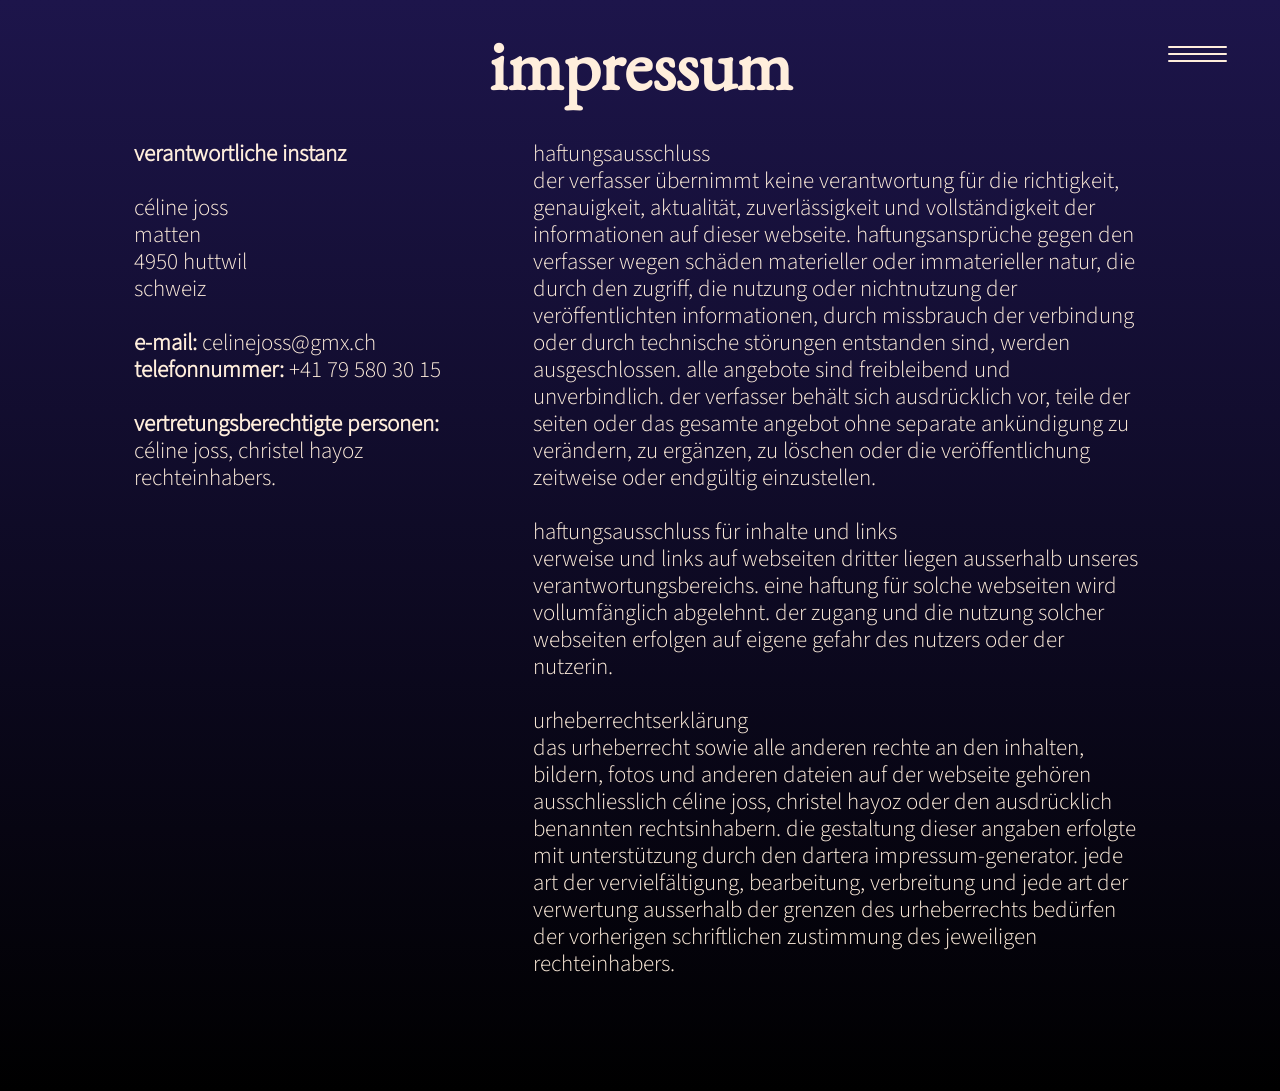
<file: Impressum.html>
<!DOCTYPE html>
<html lang="de">
<head>
    <meta charset="UTF-8">
    <meta name="viewport" content="width=device-width, initial-scale=1.0">
    <title>Fortunate Finalists</title>
    <link rel="stylesheet" href="css/style.css">
</head>


    <body class="impressum-body">
        <nav class="menu" id="menu">
            <button class="hamburger" id="hamburgerBtn">
                <span class="burgerline" id="line1"></span>
                <span class="burgerline" id="line2"></span>
                <span class="burgerline" id="line3"></span>
            </button>
            <div class="menu-items">
                <a class="menu-item" href="index.html"><img src="assets/menu-icons/house.svg" alt="home"></a>
                <a class="menu-item" href="game.html"><img src="assets/menu-icons/play.svg" alt="play"></a>
                <a class="menu-item" href="players.html"><img src="assets/menu-icons/replay.svg" alt="replay"></a>
                <a class="menu-item" href="anleitung.html"><img src="assets/menu-icons/Tutorial.svg" alt="tutorial"></a>
                <a class="menu-item" href="Impressum.html"><img src="assets/menu-icons/i.svg" alt="impressum"></a>
            </div>
        </nav>

    <main class="impressum-main">
        <div class="unter-titel">
            <h1>impressum</h1>
        </div>

    	<div class="impressum1">
        	<div class="contactimpressum">
            	<p> <strong>Verantwortliche Instanz</strong> <br> <br>
					Céline Joss <br>
					Matten <br>
					4950 Huttwil <br>
					Schweiz <br><br>
					<strong>E-Mail:</strong><a href="mailto:celinejoss@gmx.ch">  celinejoss@gmx.ch</a> <br>
					<strong>Telefonnummer:</strong>  <a href="tel:+41795803015">  +41 79 580 30 15</a> <br><br>
					<strong>Vertretungsberechtigte Personen:</strong> <br>
					Céline Joss, Christel Hayoz <br>
					Rechteinhabers.
                </p>
       		</div>
                

        	<div class="impressum2">
            	<div class="textimpressum">
            		<p>Haftungsausschluss <br> 
					Der Verfasser übernimmt keine Verantwortung  für die Richtigkeit, Genauigkeit, Aktualität, Zuverlässigkeit und  Vollständigkeit der Informationen auf dieser Webseite. Haftungsansprüche gegen den Verfasser wegen Schäden materieller oder immaterieller Natur, die durch den Zugriff, die Nutzung oder Nichtnutzung der  veröffentlichten Informationen, durch Missbrauch der Verbindung oder  durch technische Störungen entstanden sind, werden ausgeschlossen. Alle  Angebote sind freibleibend und unverbindlich. Der Verfasser behält sich  ausdrücklich vor, Teile der Seiten oder das gesamte Angebot ohne  separate Ankündigung zu verändern, zu ergänzen, zu löschen oder die  Veröffentlichung zeitweise oder endgültig einzustellen. <br> <br> 
					Haftungsausschluss für Inhalte und Links <br> 
					Verweise und Links auf Webseiten Dritter  liegen ausserhalb unseres Verantwortungsbereichs. Eine Haftung für  solche Webseiten wird vollumfänglich abgelehnt. Der Zugang und die  Nutzung solcher Webseiten erfolgen auf eigene Gefahr des Nutzers oder  der Nutzerin. <br> <br> 
					Urheberrechtserklärung <br>
					Das Urheberrecht sowie alle anderen Rechte  an den Inhalten, Bildern, Fotos und anderen Dateien auf der Webseite  gehören ausschliesslich Céline Joss, Christel Hayoz oder den ausdrücklich benannten  Rechtsinhabern. Die Gestaltung dieser Angaben erfolgte mit Unterstützung durch den dartera Impressum-Generator. Jede Art der Vervielfältigung, Bearbeitung, Verbreitung und jede Art  der Verwertung ausserhalb der Grenzen des Urheberrechts bedürfen der  vorherigen schriftlichen Zustimmung des jeweiligen Rechteinhabers.</p>
            	</div>
        	</div>
        </div>
    </main>

    <script src="js/script.js" type="module"></script>
    </body>
</file>
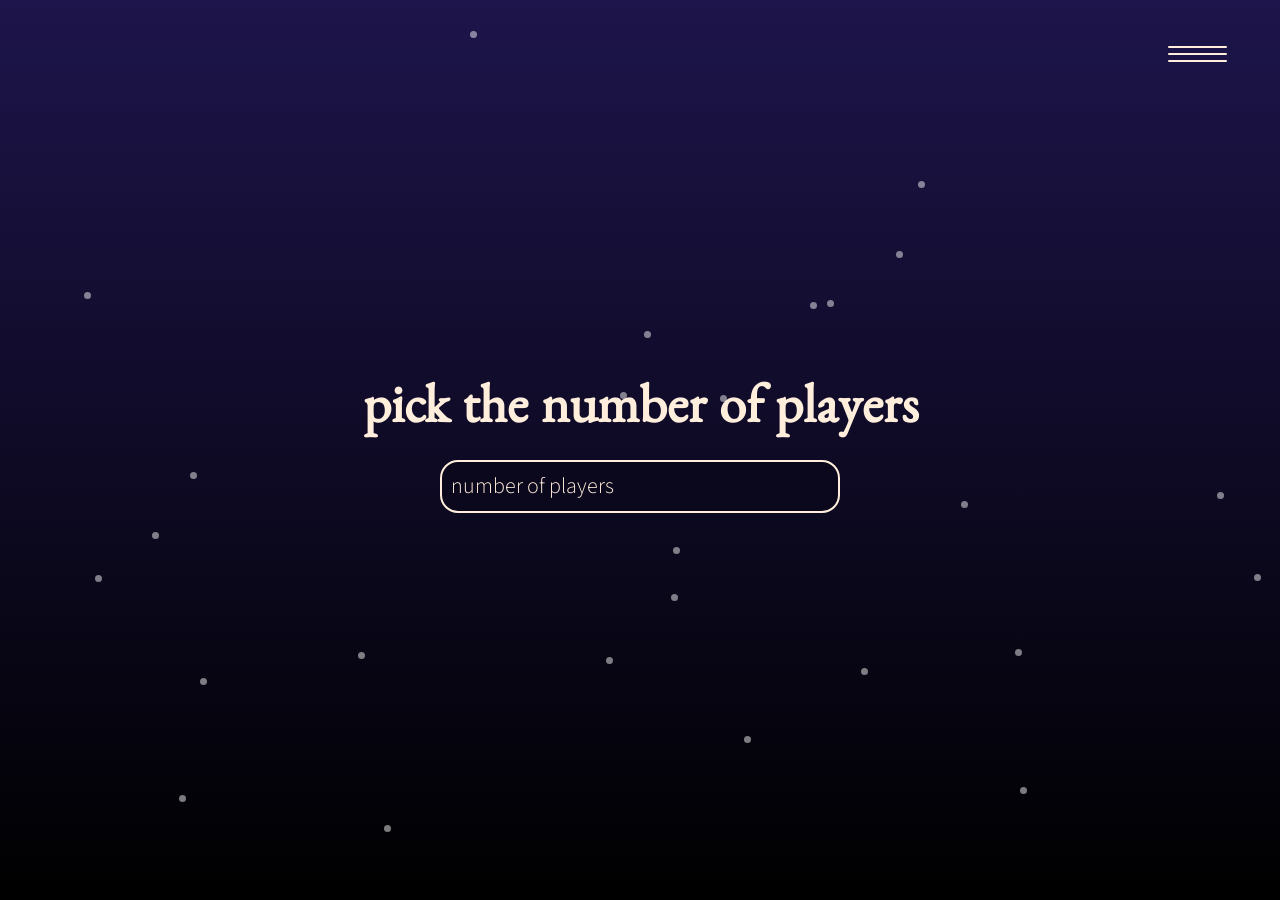
<file: players.html>
<!DOCTYPE html>
<html lang="de">
<head>
    <meta charset="UTF-8">
    <meta name="viewport" content="width=device-width, initial-scale=1.0">
    <title>Fortunate Finalists</title>
    <link rel="stylesheet" href="css/style.css">
</head>

<body>
    <main>
        <nav class="menu" id="menu">
            <button class="hamburger" id="hamburgerBtn">
                <span class="burgerline" id="line1"></span>
                <span class="burgerline" id="line2"></span>
                <span class="burgerline" id="line3"></span>
            </button>
            <div class="menu-items">
                <a class="menu-item" href="index.html"><img src="assets/menu-icons/house.svg" alt="home"></a>
                <a class="menu-item" href="game.html"><img src="assets/menu-icons/play.svg" alt="play"></a>
                <a class="menu-item" href="players.html"><img src="assets/menu-icons/replay.svg" alt="replay"></a>
                <a class="menu-item" href="anleitung.html"><img src="assets/menu-icons/Tutorial.svg" alt="tutorial"></a>
                <a class="menu-item" href="Impressum.html"><img src="assets/menu-icons/i.svg" alt="impressum"></a>
            </div>
        </nav>
        <div class="player_cnt">
            <h1 class="headline" id="playerHeadline">pick the number of players</h1>
            <select class="player_select" id="playerSelect">
                <option value="">number of players</option>
                <option value="3">2 player</option>
                <option value="2">3 player</option>
                <option value="1">4 player</option>
            </select>
        </div>
    </main>

    <script src="js/stars.js"></script>
    <script src="js/script.js" type="module"></script>
</body>

</html>
</file>
<file: css/style.css>
@import "resets.css";
@import "fonts.css";


:root{
    font-size: 18px;
    
    /*farbe*/
    --background: linear-gradient(#1D154B, black);
    --text-color: #FFEEDC;
    --hover-color: #ffeedc9d;
    --accent: #756bab;
    --cardneg: linear-gradient(#BE352F, black);
    --cardpos: linear-gradient(#56969A, black);
    --menu-color: #0E0A24;

    /* schriften*/
    --f-title: 'Benne';
    --f-text: 'Area';

    /*grössen*/
    --ga-large: 2.5rem;
    --ga-text: 1.5rem;
    --ga-medium: 1rem;
    --ga-small: 0.5rem;

    --gr-text: 1.3rem;

}

body {
    display: flex;
    flex-direction: column;
    min-height: 100vh;
    background-image: var(--background);
    font-family: var(--f-text);
    margin: 0;
    padding: var(--ga-large);
    box-sizing: border-box;
    color: var(--text-color);
}

h1, h2, h3 {
    font-family: var(--f-title);
    color: var(--text-color);
    margin: 0;
}
h1 {
    font-size: 3rem;
}

p {
    font-size: var(--gr-text);
}

li {
    font-size: var(--gr-text);
}
main {
    position: relative;
    display: flex;
    align-items: center;
    justify-content: center;
    width: 100%;
    min-height: calc(100vh - (var(--ga-large) * 2));
}

nav.menu {
    position: fixed;
    right: var(--ga-large);
    top: var(--ga-large);
}


.title {
    display: flex;
    flex-direction: column;
    align-items: center;
    justify-content: center;
    gap: 1rem;
    flex-wrap: wrap;
    text-align: center;
    z-index: 1;
}

.hamburger {
    display: flex;
    flex-direction: column;
    gap: 5px;
    cursor: pointer;
}

.burgerline {
    display: block;
    background-color: var(--text-color);
    width: 3.3125rem;
    height: 2px;
    color: var(--text-color);
    border-radius: 1px;
    transition: transform 0.3s ease, opacity 0.3s ease;
    transform-origin: center;
}

.hamburger.open #line1 {
    transform: rotate(45deg) translateY(6px);
}

.hamburger.open #line2 {
    transform: rotate(45deg) translateY(6px);
}

.hamburger.open #line3 {
    transform: rotate(-45deg) translateY(-6px);
}

.menu-items {
    background-color: var(--menu-color);
    border: 2px solid var(--text-color);
    display: flex;
    width: 4.1875rem;
    padding: 1rem 0.8rem;
    flex-direction: column;
    align-items: center;
    gap: 1rem;
    border-radius: 4rem;
    opacity: 0;
    transition: opacity 0.3s ease, transform 0.3s ease;
}

.menu-items:hover {
    box-shadow: 0 0 20px var(--hover-color);
}

.menu-items.open {
    opacity: 1;
    pointer-events: auto;
}


.menu {
    display: flex;
    flex-direction: column;
    gap: 2rem;
    align-items: center;
    z-index: 100;
}


.button {
    position: fixed;
    bottom: var(--ga-large);
    right: var(--ga-large);
    z-index: 500;
    transform: translateY(3rem);
}

button {
    background: none;
    border: none;
    color: var(--text-color);
    font-family: var(--f-text);
    cursor: pointer;
}

/* Anleitung */

.anleitung_main {
    max-height: none;
    min-height: auto;
    display: flex;
    flex-direction: column;
    align-items: center;
}
.anleitung {
    display: flex;
    flex-direction: column;
    align-items: center;
}

.anleitung p {
    max-width: 600px;
}

.headline {
    text-align: center;
}

.steps {
    display: flex;
    flex-direction: row;
}

.step{
    flex: 1;
}

#lastStep {
    margin-bottom: 10rem;
}

#playersButton {
    opacity: 0;
    transition: opacity 0.5s ease;
    pointer-events: none;
}

#playersButton.visible {
    opacity: 1;
    pointer-events: auto;
}


/* Player */

.player_select {
    width: 100%;
    max-width: 400px;
    padding: 0.75rem 3rem 0.75rem 1rem;
    margin-top: 1rem;
    background-image: var(--background);
    color: var(--text-color);
    border: 2px solid var(--text-color);
    border-radius: 1rem;
    font-family: var(--f-text);
    font-size: 1.2rem;
    cursor: pointer;
    appearance: none;
    -webkit-appearance: none;
    -moz-appearance: none;
    position: relative;
}

.player_select:hover {
    box-shadow: 0 0 20px var(--hover-color);
}


.player_cnt {
    display: flex;
    flex-direction: column;
    align-items: center;
    justify-content: center;
    width: 100%;
    /* make the container fill the viewport (accounting for body padding) so
       its contents are vertically centered in the view */
    min-height: calc(100vh - calc(var(--ga-large) * 2));
    position: relative;
}


.player_select{
    background: #0b081d;
    color: var(--text-color);
    padding: 0.5rem;
}



/*Game*/

body.game-body {
    display: flex;
    flex-direction: column;
    min-height: 100vh;
    background-image: var(--background);
    font-family: var(--f-text);
    margin: 0;
    padding: var(--ga-large);
    box-sizing: border-box;
    color: var(--text-color);
}

.shuffle_cnt {
    position: relative;
    display: flex;
    flex-direction: column;
    justify-content: center;
    align-items: center;
}

.shuffle_overlays {
    position: fixed;
    inset: 0;
    z-index: 10;
    width: 100vw;
    height: 100vh;
    pointer-events: initial;
}


.radial_overlay {
    position: absolute;
    inset: 0;
    background: radial-gradient(68.32% 50% at 50% 50%, rgba(29, 21, 75, 0.00) 0%, #1D154B 100%);
    pointer-events: none;
}
.shuffle_cnt > svg {
    position: relative;
    z-index: 3;
}



.small_overlay {
    position: absolute;
    inset: 0;
    background: linear-gradient(
        to bottom,
        rgba(29, 21, 75, 0.00) 40%,
        #0F0B26 100%
    );
    pointer-events: none;
}

#shuffleAnimation {
    transform: translateY(23rem);
    position: fixed;
}

/*next button*/
#nextButton {
    position: fixed;
    bottom: var(--ga-large);
    right: var(--ga-large);
    z-index: 500;
    transform: translateY(3rem);
}

#finalButton {
    position: fixed;
    bottom: var(--ga-large);
    right: var(--ga-large);
    z-index: 500;
    transform: translateY(3rem);
}

.game-main{
    position: relative;
    display: flex;
    flex-direction: column;
    min-height: auto;
    max-height: none;
    overflow: hidden;
}


.cardGame {
    display: flex;
    flex-direction: column;
    align-items: center;
    padding: 40px;
    gap: 50px;
}


/* KARTEN */
#card-container {
    position: relative;
    
}

.tarot-layout {
    position: relative;
    width: 700px;
    height: 700px;
    margin: auto;
}


/* einzelne Karte  */
.karten {
    width: 180px;
    aspect-ratio: 2 / 3.3;

    position: absolute;

    top: 0;
    left: 50%;
    transform: translate(-50%, 0);

    transition:
        top 1s ease,
        left 1s ease,
        transform 1s ease;

    cursor: pointer;
}


/* Positionen der Karten */

/*Runde 1*/
.round-1-pos-0 {
    top: 0;
    transform: translate(-50%, 0);
}

.round-1-pos-1 {
    top: 80px;
    left: 50%;
    transform: translate(-50%, 120%);
}

.round-1-pos-2 {
    top: 50%;
    left: 0;
    transition-delay: 600ms;
    transform: translate(0, -50%);
}

.round-1-pos-3 {
    top: 50%;
    left: 100%;
    transition-delay: 1200ms;
    transform: translate(-100%, -50%);
}

/*Runde 2*/
.round-2-pos-0 {
    top: 0;
    transform: translate(-50%, 0);
}

.round-2-pos-1 {
    top: 50%;
    left: 100%;
    transition-delay: 1200ms;
    transform: translate(-100%, -50%);
}

.round-2-pos-2 {
    top: 50%;
    left: 0;
    transition-delay: 600ms;
    transform: translate(0, -50%);
}

/* Runde 3*/
.round-3-pos-0 {
    top: 0;
    transform: translate(-50%, 0);
}

.round-3-pos-1 {
    top: 10px;
    left: 50%;
    transform: translate(-50%, 120%);
}


/* rückseite der Karte */
.card {
    width: 100%;
    height: 100%;
    position: relative;
    transform-style: preserve-3d;
    transform: rotateY(180deg);
    transition: transform .8s,
            border-color .6s ease;
            border: 4px solid transparent;
            border-radius: 23px;
}

/* Positiv und Negativ */
.card.positive {
    border-color: #56969A;
}

.card.positive:hover {
    box-shadow: 0 0 50px var(--hover-color);
}

.card.negative {
    border-color: #BE352F;
}

.card.negative:hover {
    box-shadow: 0 0 50px var(--hover-color);
}

/* umgedreht */
.card.flipped {
    transform: rotateY(0deg);
}


/* Vorder- / Rückseite */
.face {
    position: absolute;
    inset: 0;
    backface-visibility: hidden;
    border-radius: 18px;
    overflow: hidden;
}


/* Kartenwerte */
.face img {
    width: 100%;
    height: 100%;
    object-fit: cover;
}

/* Rückseite */
.face-back {
    transform: rotateY(180deg);
}



/* OVERLAY */

.overlay {
    position: fixed;
    inset: 0;
    background: rgba(0, 0, 0, 0.75);
    display: flex;
    justify-content: center;
    align-items: center;
    padding: 30px;
    z-index: 999;
}

/* versteckt */
.hidden {
    display: none;
}

/* Inhalt */
.overlay-content {
    max-width: 600px;
    border: 2px solid #FFEEDC;
    padding: 40px;
    border-radius: 24px;
    text-align: center;
    animation: fadeIn .3s ease;
}

.overlay-content h2 {
    margin-bottom: 20px;
    font-family: var(--f-title);
}

/* Overlay positiv und negativ */

.overlay-content.positive {
    background: linear-gradient(
            #56969A,
            #253f41
        );
}

.overlay-content.negative {
    background: linear-gradient(
            #BE352F,
            #6e1f1b
    );
}


/* Animation des overlay */
@keyframes fadeIn {
    from {
        opacity: 0;
        transform: scale(.9);
    }
    to {
        opacity: 1;
        transform: scale(1);
    }
}

/*Winner*/
.fade-out{
    opacity: 0;
    pointer-events: none;
    transition: opacity .8s ease;
}

.winner-card{
    position: fixed;
    top: 55%;
    left: 50%;
    transform:
        translate(-50%, -50%)
        scale(1.5);
    z-index: 1000;
    transition: all 1.2s ease;
}

.winner-content{
    width: 100%;
    height: 100%;
    display: flex;
    flex-direction: column;
    justify-content: flex-start;
    padding-top: 1.5rem;
    align-items: center;
    text-align: center;
    padding: var(--ga-small);
    box-sizing: border-box;
    background:
        linear-gradient(
            #56969A,
            #253f41
        );
          transform: translateZ(10px);  
    overflow: auto;

    scrollbar-width: none;
    -ms-overflow-style: none; 
}

.winner-content::-webkit-scrollbar {
    display: none;
}

.winner-title{
    position: fixed;
    top: 3rem;
    left: 50%;
    transform: translateX(-50%);
    text-align: center;
    font-family: var(--f-title);
    font-size: 3rem;
    line-height: 1.1;
    color: var(--text-color);
    z-index: 999;
}

.winner-content h3 {
    font-size: 1.4rem;
    line-height: 1.5rem;
    padding-top: 1rem;
}

.winner-content p {
    font-size: 0.7rem;
    line-height: 1.5;

}

/*sterne*/

.star{

    position: fixed;

    width: 7px;
    height: 7px;

    border-radius: 50%;

    background: rgba(255, 255, 255, 0.479);

    z-index: 500;

    pointer-events: none;

    animation:
        twinkle 3s infinite;

}

@keyframes twinkle{

    0%{
        opacity: .4;
    }

    20%{
        opacity: 1;
    }

    100%{
        opacity: .2;
    }

}

/*IMPRESSUM*/

.unter-titel h1 {
    text-align: center;
    font-size: 4rem;       
}

.impressum-main {
    display: block;
    min-height: auto;
    max-height: none;
}

.impressum1 {
    display: flex;
    flex-direction: row;
    width: 85%;
    margin: auto;
    gap: var(--ga-large);
    font-family: var(--f-text);
    text-transform: lowercase;
    line-height: var(--ga-text);
}

.contactimpressum {       
    min-width: 35%;
}

.contactimpressum a{
    color: var(--text-color);
    text-decoration: none;
}

.contactimpressum a:hover {
    color: var(--accent);
} 

.textimpressum {
    min-width: 65%;
    padding-bottom: var(--ga-large);
    text-transform: lowercase;
    line-height: var(--ga-text);
}    







/*mobile*/

@media screen and (max-width: 1200px) {

    .winner-card{
    transform:
        translate(-50%, -50%)
        scale(1.4);
}

.winner-title{
    top: 4rem;
    font-size: 2.5rem;
    left: 1.5rem;
    right: 1.5rem;
    width: auto;
    transform: none;
}

.winner-content h3 {
    font-size: 1.4rem;
    line-height: 1.5rem;
}

.winner-content p {
    line-height: 1.3;

}
    
}

@media screen and (max-width: 900px) {

    .title {
        scale: 0.8;
    }

    .headline {
    margin-top: 7rem;
    line-height: 1.2;
    }

    #playerHeadline {
        margin-top: 0rem;
        line-height: 1.2;
    }
/*Game*/

    .tarot-layout {
        width: 600px;
    }

    .card.positive:hover {
        box-shadow: none;
    }

    .card.negative:hover {
        box-shadow: none;
    }

    .round-1-pos-1 {
        top: 0px;
    }

    .round-1-pos-2 {
        top: 45%;

    }

    .round-1-pos-3 {
        top: 45%;
    }

}


@media screen and (max-width: 700px) {
    .shuffle_text {
        scale: 0.8;
    }
    h1 {
        font-size: 2.5rem;
    }
    .steps {
        flex-direction: column;
        gap: var(--ga-large);
    }

    body.game-body {
        margin: var(--ga-small);
        padding: var(--ga-small);
    }

    .unter-titel{
        margin-top: var(--ga-large);
    }
    

/*Game*/
    .tarot-layout {
        width: 450px;
    }

    .round-3-pos-1 {
    top: 0px;
}

    .round-1-pos-2 {
        top: 40%;

    }

    .round-1-pos-3 {
        top: 40%;
    }
  
    .winner-card{
    top: 450px;
        width: 180px;
    }

    .winner-title{
        font-size: 2rem;
}




/*Impressum*/

    body.impressum-body {
        margin: var(--ga-large) var(--ga-small);
        padding: var(--ga-small);
    }

    .unter-titel h1 {
        font-size: 3rem;
    }

    .impressum1 {
        display: flex;
        flex-direction: column;
        margin: auto;
        align-items: center;
        gap: var(--ga-large);
    }

    .contactimpressum {       
        width: 100%;
    }

    .textimpressum {
        width: 100%;
    }     
}



@media screen and (max-width: 600px) {


    body {
        padding: var(--ga-small);
        margin: var(--ga-small) var(--ga-medium);
    }

    .title {
        scale: 0.6;
    }
    .button dotlottie-wc {
        scale:0.8;
        
    }
    .button {
        transform: translateY(5rem);
    }

    #startButton {
        transform: translateY(5rem);
    }
    nav.menu {
        scale: 0.8;
        right: var(--ga-small);
        top: var(--ga-small);
}

.steps {
    flex-direction: column;
    gap: var(--ga-large);
}

/*Game*/
    .karten {
        width: 150px;
    }
    
    .tarot-layout {
        width: 400px;
    }

    .winner-card{
        top: 420px;
        width: 170px;
    }


    #nextButton {
        scale: 0.8;
    }
    #finalButton {
        scale: 0.8;
    }
}

@media screen and (max-width: 500px) {
    .shuffle_text {
        scale: 0.5;
        margin-top: 10rem;
    }


/*Game*/

    #shuffleAnimation {
        scale: 0.8;
        transform: translateY(25rem);
    }
    .karten {
        width: 140px;
    }
    
    .tarot-layout {
        width: 290px;
    }


    .round-1-pos-1 {
        top: 0px;
    }

    .round-1-pos-2 {
        top: 37%;

    }

    .round-1-pos-3 {
        top: 37%;
    }

    .winner-card{
        top: 420px;
        width: 150px;
    }

}
</file>
